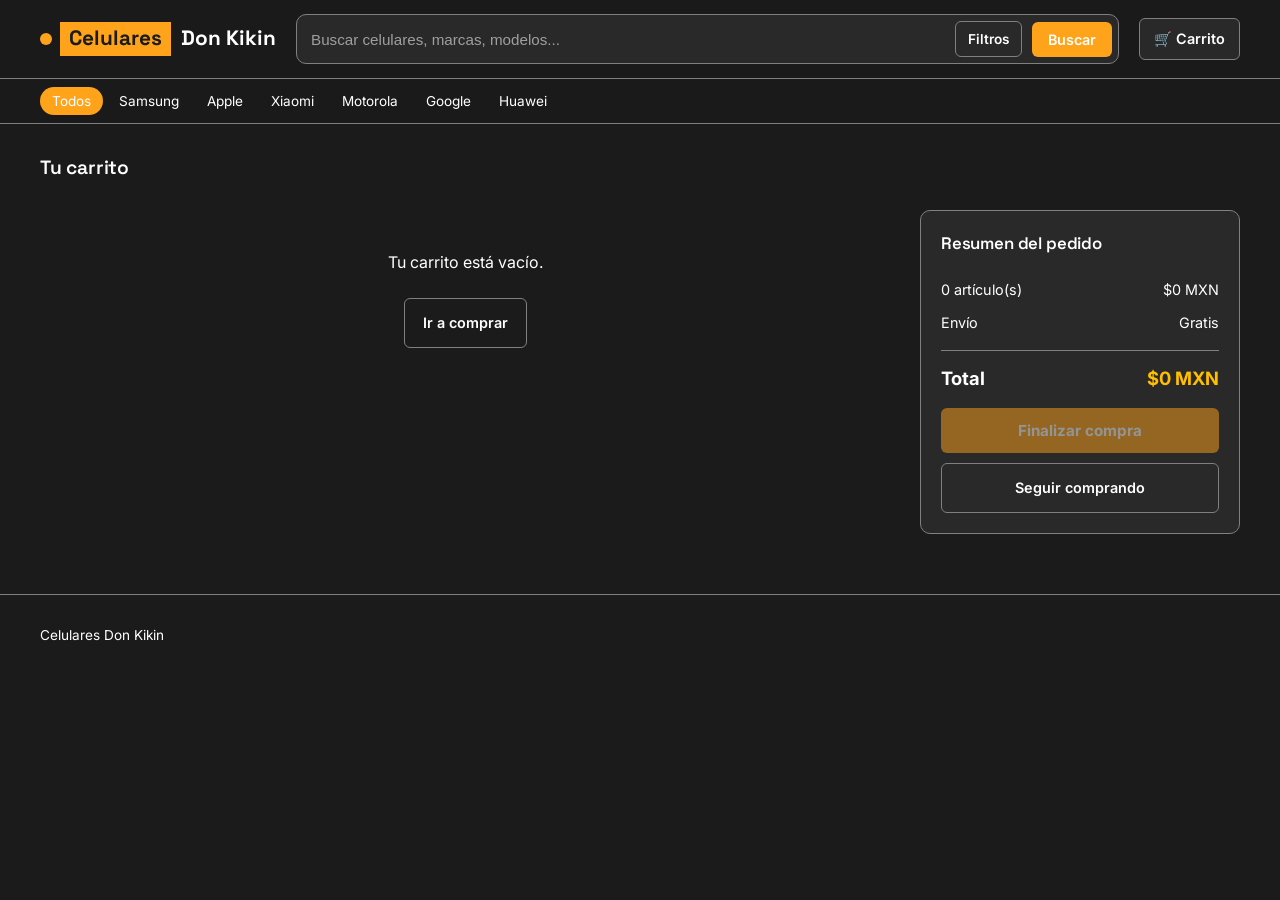
<file: Enrique/carrito.html>
<!DOCTYPE html>
<html lang="es">
<head>
<meta charset="UTF-8">
<meta name="viewport" content="width=device-width, initial-scale=1">
<title>Carrito — Celulares Don Kikin</title>
<link rel="stylesheet" href="css/estilos.css">
</head>
<body data-pagina="carrito">

<header class="encabezado" id="encabezado-sitio"></header>

<main class="contenedor">
  <div class="titulo-seccion"><h2>Tu carrito</h2></div>
  <div class="diseno-carrito">
    <div id="items-carrito"></div>
    <aside class="caja-resumen">
      <h3>Resumen del pedido</h3>
      <div class="fila-resumen"><span id="resumen-conteo">0 artículos</span><span id="resumen-subtotal">$0 MXN</span></div>
      <div class="fila-resumen"><span>Envío</span><span>Gratis</span></div>
      <div class="total-resumen"><span>Total</span><span class="precio" id="resumen-total">$0 MXN</span></div>
      <button class="boton-primario" style="width:100%;margin-top:16px;" id="boton-pagar">Finalizar compra</button>
      <a href="index.html" class="boton-secundario" style="display:block;text-align:center;margin-top:10px;">Seguir comprando</a>
    </aside>
  </div>
</main>

<footer class="pie-sitio">
  <div class="contenedor">Celulares Don Kikin</div>
</footer>

<script src="js/datos.js"></script>
<script src="js/comun.js"></script>
<script src="js/paginas.js"></script>
</body>
</html>
</file>
<file: Enrique/css/estilos.css>
@import url('https://fonts.googleapis.com/css2?family=Space+Grotesk:wght@500;600;700&family=Inter:wght@400;500;600;700&display=swap');

:root{
  --fondo: #1b1b1b;
  --superficie: #292929;
  --superficie-2: #292929;
  --borde: #808080;
  --texto: #ffffff;
  --tenue: #ffffff;
  --acento: #ffa31a;
  --naranja-barra: #e8590c;
  --texto-boton: #ffffff;
  --precio: #ffbe00;
  --radio: 10px;
  --radio-sm: 6px;
  --ancho-max: 1240px;
}

*{ box-sizing: border-box; }
html{ scroll-behavior: smooth; }
body{
  margin:0;
  background: var(--fondo);
  color: var(--texto);
  font-family: 'Inter', system-ui, sans-serif;
  line-height: 1.5;
}
h1,h2,h3,h4{
  font-family: 'Space Grotesk', 'Inter', sans-serif;
  font-weight: 600;
  margin: 0 0 .4em;
  letter-spacing: -0.01em;
}
a{ color: inherit; text-decoration: none; }
img{ max-width:100%; display:block; }
button{ font-family: inherit; cursor:pointer; }
:focus-visible{ outline: 2px solid var(--acento); outline-offset: 2px; }

.contenedor{ max-width: var(--ancho-max); margin: 0 auto; padding: 0 20px; }

.encabezado{
  position: sticky; top:0; z-index: 50;
  background: rgba(27,27,27,.94);
  backdrop-filter: blur(8px);
  border-bottom: 1px solid var(--borde);
}
.barra-superior{
  display:flex; align-items:center; gap:20px;
  padding: 14px 20px;
  max-width: var(--ancho-max); margin:0 auto;
}
.logo{
  font-family:'Space Grotesk',sans-serif;
  font-weight:700; font-size:1.3rem;
  display:flex; align-items:center; gap:8px;
  flex-shrink:0;
}
.logo .punto{ width:12px; height:12px; border-radius:50%; background: var(--acento); display:inline-block; }
.logo-caja{ background: var(--acento); color:#1b1b1b; padding: 1px 9px; border-radius:0; margin-right:2px; }

.buscador{
  flex:1; display:flex; align-items:center; gap:10px;
  background: var(--superficie);
  border:1px solid var(--borde);
  border-radius: var(--radio);
  padding: 6px 6px 6px 14px;
}
.buscador input[type="search"]{
  flex:1; background:transparent; border:0; color:var(--texto);
  font-size:.95rem; padding:8px 0;
}
.buscador input::placeholder{ color: var(--texto); opacity:.55; }
.buscador button.ir{
  background: var(--acento); color: var(--texto-boton); border:0;
  border-radius: var(--radio-sm); padding: 9px 16px; font-weight:600; font-size:.9rem;
}
.boton-filtros{
  background: var(--superficie-2); border:1px solid var(--borde); color:var(--texto);
  border-radius: var(--radio-sm); padding: 9px 12px; font-size:.85rem; font-weight:600;
  white-space:nowrap;
}

.enlace-carrito{
  position:relative; display:flex; align-items:center; gap:8px;
  background: var(--superficie-2); border:1px solid var(--borde);
  padding:9px 14px; border-radius: var(--radio-sm); font-weight:600; font-size:.9rem;
  flex-shrink:0;
}
.insignia-carrito{
  position:absolute; top:-8px; right:-8px;
  background: var(--acento); color: var(--texto-boton);
  font-size:.7rem; font-weight:700; min-width:18px; height:18px;
  border-radius:9px; display:flex; align-items:center; justify-content:center; padding:0 4px;
}

.submenu{ border-top:1px solid var(--borde); overflow-x:auto; }
.submenu .contenedor{ display:flex; gap:4px; padding: 8px 20px; }
.submenu button{
  background:transparent; border:0; color: var(--tenue);
  padding:6px 12px; border-radius: 20px; font-size:.85rem; white-space:nowrap;
}
.submenu button:hover{ background: var(--superficie-2); color: var(--texto); }
.submenu button.activo{ background: var(--acento); color: var(--texto-boton); }

.panel-filtros{
  max-width: var(--ancho-max); margin: 0 auto;
  padding: 0 20px;
  display:none;
  gap:18px; flex-wrap:wrap;
  border-bottom:1px solid var(--borde);
}
.panel-filtros.abierto{ display:flex; padding-top:14px; padding-bottom:14px; }
.grupo-filtro{ display:flex; flex-direction:column; gap:6px; min-width:140px; }
.grupo-filtro label{ font-size:.72rem; text-transform:uppercase; letter-spacing:.04em; color:var(--tenue); }
.grupo-filtro select, .grupo-filtro input[type="range"]{
  background: var(--superficie); border:1px solid var(--borde); color:var(--texto);
  border-radius: var(--radio-sm); padding:7px 10px; font-size:.85rem; accent-color: var(--acento);
}
.grupo-filtro .valor-rango{ font-size:.8rem; color: var(--tenue); }
.limpiar-filtros{ align-self:flex-end; background:transparent; border:1px solid var(--borde); color:var(--tenue); padding:7px 12px; border-radius: var(--radio-sm); font-size:.82rem; }

.banner{ position:relative; max-width: var(--ancho-max); margin: 18px auto 0; padding: 0 20px; }
.pista-banner{ position:relative; height: 220px; border-radius: var(--radio); overflow:hidden; border:1px solid var(--borde); }
.diapositiva{
  position:absolute; inset:0;
  display:flex; align-items:center; justify-content:space-between;
  padding: 0 40px;
  opacity:0; transform: translateX(24px);
  transition: opacity .6s ease, transform .6s ease;
  pointer-events:none;
}
.diapositiva.activa{ opacity:1; transform:translateX(0); pointer-events:auto; }
.texto-diapositiva{ max-width:55%; }
.texto-diapositiva .etiqueta{ color: var(--acento); font-weight:700; font-size:.8rem; text-transform:uppercase; letter-spacing:.06em; margin-bottom:6px;}
.texto-diapositiva h2{ font-size:1.7rem; margin-bottom:10px; }
.texto-diapositiva .precio{ font-size:1.3rem; color: var(--precio); font-weight:700; }
.texto-diapositiva .cta{ display:inline-block; margin-top:14px; background:var(--acento); color: var(--texto-boton); padding:9px 18px; border-radius: var(--radio-sm); font-weight:600; font-size:.88rem;}
.visual-diapositiva{
  width: 150px; height: 150px; border-radius: 20px; flex-shrink:0;
  display:flex; align-items:center; justify-content:center;
  font-family:'Space Grotesk',sans-serif; font-weight:700; color:#fff; font-size:.85rem; text-align:center; padding:10px;
}
.puntos-banner{ display:flex; gap:6px; justify-content:center; margin-top:12px; }
.puntos-banner button{ width:8px; height:8px; border-radius:50%; background: var(--borde); border:0; padding:0; }
.puntos-banner button.activo{ background: var(--naranja-barra); width:22px; border-radius:5px; }

.titulo-seccion{ display:flex; align-items:baseline; justify-content:space-between; margin: 30px 0 14px; }
.titulo-seccion h2{ font-size:1.2rem; }
.conteo-resultados{ color:var(--tenue); font-size:.85rem; }

.cuadricula-productos{ display:grid; grid-template-columns: repeat(auto-fill, minmax(225px,1fr)); gap: 16px; }
.tarjeta{
  background: var(--superficie); border:1px solid var(--borde); border-radius: var(--radio);
  padding: 14px; display:flex; flex-direction:column; gap:8px;
  transition: border-color .15s ease, transform .15s ease;
}
.tarjeta:hover{ border-color: var(--acento); transform: translateY(-2px); }
.tarjeta .miniatura{
  height: 140px; border-radius: var(--radio-sm);
  display:flex; align-items:center; justify-content:center;
  font-family:'Space Grotesk',sans-serif; font-weight:700; color:#fff; font-size:.8rem; text-align:center; padding:8px;
}
.tarjeta .marca{ color: var(--acento); font-weight:600; font-size:.72rem; text-transform:uppercase; letter-spacing:.04em; }
.tarjeta h3{ font-size:.95rem; min-height:2.6em; }
.tarjeta .fila-precio{ margin-top:auto; display:flex; align-items:center; justify-content:space-between; gap:8px; }
.tarjeta .precio{ color: var(--precio); font-weight:700; font-size:.98rem; white-space:nowrap; }
.tarjeta .boton-agregar{
  background: var(--acento); border:1px solid var(--acento); color: var(--texto-boton);
  border-radius: var(--radio-sm); padding:7px 10px; font-size:.8rem; font-weight:600;
}
.tarjeta .boton-agregar:hover{ filter: brightness(1.1); }

.mensaje-vacio{ color: var(--tenue); padding: 40px 0; text-align:center; }

.pie-sitio{ border-top:1px solid var(--borde); margin-top:60px; padding: 30px 0 50px; color: var(--tenue); font-size:.85rem; }

.migas-pan{ color: var(--tenue); font-size:.82rem; margin: 18px 0; }
.migas-pan a:hover{ color: var(--texto); }
.diseno-producto{ display:grid; grid-template-columns: 1fr 1fr; gap: 40px; align-items:start; }

.marco-imagen-principal{
  height: 380px; border-radius: var(--radio); border:1px solid var(--borde);
  overflow:hidden; position:relative;
}
.marco-imagen-principal.con-zoom{ cursor: zoom-in; }
.imagen-principal{
  height:100%; width:100%;
  display:flex; align-items:center; justify-content:center;
  font-family:'Space Grotesk',sans-serif; font-weight:700; color:#fff; font-size:1.1rem; text-align:center; padding:20px;
  transition: transform .15s ease;
  transform-origin: center center;
}
.miniaturas-foto{ display:flex; gap:10px; margin-top:12px; }
.miniatura-foto{
  width:72px; height:72px; border-radius: var(--radio-sm); border:2px solid var(--borde);
  cursor:pointer; overflow:hidden; position:relative;
  display:flex; align-items:center; justify-content:center;
  font-family:'Space Grotesk',sans-serif; font-weight:700; color:#fff; font-size:.6rem; text-align:center;
}
.miniatura-foto.activa{ border-color: var(--acento); }
.miniatura-foto .etiqueta-zoom{
  position:absolute; bottom:2px; right:3px; font-size:.55rem; background:rgba(0,0,0,.45);
  padding:1px 4px; border-radius:4px;
}

.dp-marca{ color: var(--acento); font-size:.8rem; font-weight:600; text-transform:uppercase; letter-spacing:.04em; }
.dp-titulo{ font-size:1.5rem; margin: 4px 0 8px; }
.dp-precio{ font-size:1.9rem; color: var(--precio); font-weight:700; margin: 10px 0 20px; }

.selector-color{ margin-bottom: 18px; }
.selector-color .etiqueta-opcion{ font-size:.82rem; color: var(--tenue); margin-bottom:8px; }
.selector-color .etiqueta-opcion b{ color: var(--texto); }
.muestras-color{ display:flex; gap:10px; flex-wrap:wrap; }
.muestra-color{
  width:34px; height:34px; border-radius:50%; border:2px solid var(--borde); cursor:pointer;
}
.muestra-color.seleccionada{ border-color: var(--acento); box-shadow: 0 0 0 2px var(--fondo), 0 0 0 4px var(--acento); }

.tabla-especificaciones{ margin-top: 26px; border-top:1px solid var(--borde); padding-top:18px; }
.tabla-especificaciones .fila{ display:flex; justify-content:space-between; padding: 9px 0; border-bottom:1px dashed var(--borde); font-size:.9rem; }
.tabla-especificaciones .fila span:first-child{ color: var(--tenue); }

.fila-cantidad{ display:flex; align-items:center; gap:14px; margin-bottom:20px; }
.control-cantidad{ display:flex; align-items:center; border:1px solid var(--borde); border-radius: var(--radio-sm); overflow:hidden; }
.control-cantidad button{ background: var(--superficie); color:var(--texto); border:0; width:34px; height:34px; font-size:1rem; }
.control-cantidad span{ width:36px; text-align:center; font-weight:600; }

.acciones-producto{ display:flex; gap:12px; }
.boton-primario{
  background: var(--acento); color: var(--texto-boton); border:0; border-radius: var(--radio-sm);
  padding: 13px 22px; font-weight:700; font-size:.95rem; flex:1;
}
.boton-primario:hover{ filter: brightness(1.1); }
.boton-secundario{
  background: transparent; border:1px solid var(--borde); color: var(--texto);
  border-radius: var(--radio-sm); padding: 13px 18px; font-weight:600; font-size:.9rem;
}

.aviso{
  position:fixed; bottom:24px; left:50%; transform:translateX(-50%) translateY(20px);
  background: var(--superficie-2); border:1px solid var(--acento); color:var(--texto);
  padding: 12px 20px; border-radius: var(--radio); font-size:.88rem;
  opacity:0; pointer-events:none; transition: opacity .25s ease, transform .25s ease;
  z-index: 100; display:flex; align-items:center; gap:10px;
}
.aviso.mostrar{ opacity:1; transform:translateX(-50%) translateY(0); }
.aviso a{ color: var(--acento); font-weight:600; }

.diseno-carrito{ display:grid; grid-template-columns: 1fr 320px; gap: 30px; align-items:start; margin-top:20px; }
.item-carrito{
  display:grid; grid-template-columns: 76px 1fr auto; gap:16px; align-items:center;
  background: var(--superficie); border:1px solid var(--borde); border-radius: var(--radio);
  padding: 14px; margin-bottom:12px;
}
.item-carrito .miniatura-carrito{
  width:76px; height:76px; border-radius: var(--radio-sm);
  display:flex; align-items:center; justify-content:center; color:#fff; font-weight:700; font-size:.65rem; text-align:center; padding:4px;
  font-family:'Space Grotesk',sans-serif;
}
.item-carrito h4{ font-size:.95rem; margin-bottom:4px; }
.item-carrito .precio{ color: var(--precio); font-weight:700; margin-top:4px; }
.item-carrito-derecha{ display:flex; flex-direction:column; align-items:flex-end; gap:8px; }
.boton-eliminar{ background:transparent; border:0; color: var(--texto); font-size:.8rem; text-decoration:underline; }
.boton-eliminar:hover{ color: var(--acento); }

.caja-resumen{
  background: var(--superficie); border:1px solid var(--borde); border-radius: var(--radio);
  padding: 20px; position:sticky; top:90px;
}
.caja-resumen h3{ font-size:1.05rem; margin-bottom:16px; }
.fila-resumen{ display:flex; justify-content:space-between; font-size:.9rem; color: var(--tenue); padding:6px 0; }
.total-resumen{ display:flex; justify-content:space-between; font-size:1.15rem; font-weight:700; border-top:1px solid var(--borde); margin-top:10px; padding-top:14px; }
.total-resumen .precio{ color: var(--precio); }

.franja-relacionados{ display:grid; grid-template-columns: repeat(auto-fill, minmax(180px,1fr)); gap:14px; margin-top:40px; }

@media (max-width: 900px){
  .diseno-producto{ grid-template-columns: 1fr; }
  .diseno-carrito{ grid-template-columns: 1fr; }
  .barra-superior{ flex-wrap:wrap; }
  .buscador{ order:3; width:100%; }
  .texto-diapositiva{ max-width:100%; }
  .visual-diapositiva{ display:none; }
}

.puntos-color{ display:flex; align-items:center; gap:5px; }
.punto-color{ width:12px; height:12px; border-radius:50%; border:1px solid rgba(255,255,255,.55); display:inline-block; flex-shrink:0; }
.cantidad-colores{ font-size:.72rem; margin-left:4px; opacity:.8; }
.detalle-color{ display:flex; align-items:center; gap:6px; font-size:.82rem; margin-bottom:2px; }
</file>
